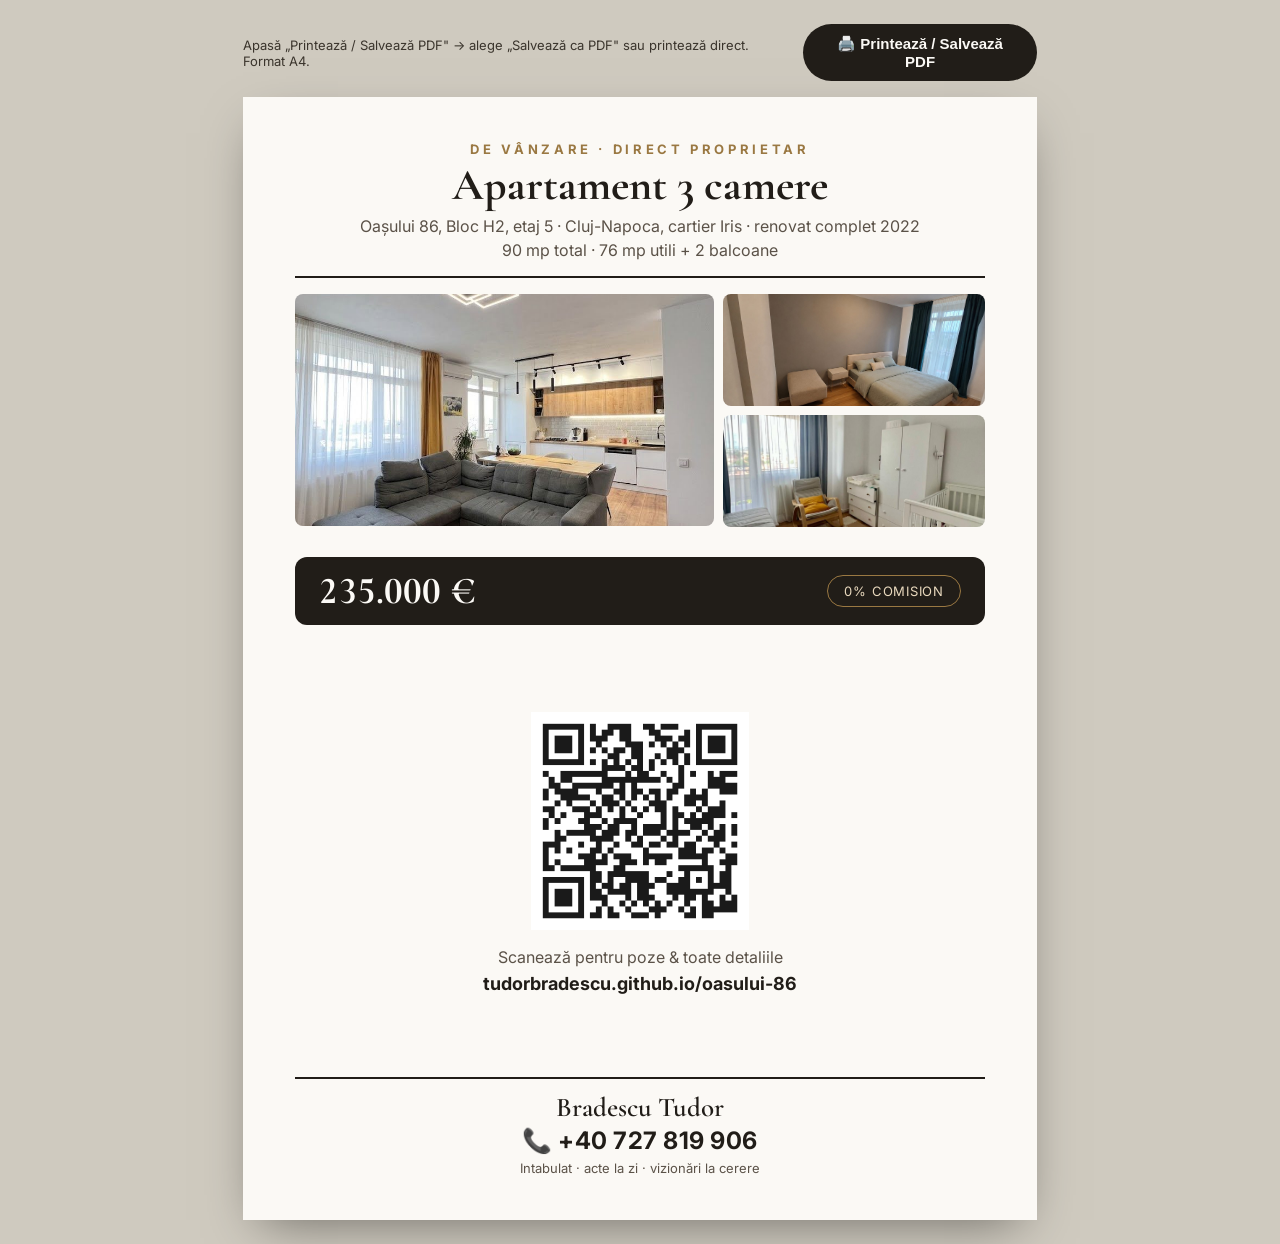
<file: poster.html>
<!DOCTYPE html>
<html lang="ro">
<head>
<meta charset="UTF-8">
<meta name="viewport" content="width=device-width, initial-scale=1.0">
<title>Afiș A4 · Oașului 86</title>
<link href="https://fonts.googleapis.com/css2?family=Cormorant+Garamond:wght@500;600;700&family=Inter:wght@400;500;600;700&display=swap" rel="stylesheet">
<style>
  :root{--ink:#211D18;--gold:#9A7842;--cream:#FBF9F5;--line:#E4DBCB;--soft:#5B5248}
  *{box-sizing:border-box;margin:0;padding:0}
  body{background:#cfcabf;font-family:"Inter",sans-serif;color:var(--ink);padding:24px}
  .toolbar{max-width:794px;margin:0 auto 16px;display:flex;justify-content:space-between;align-items:center;gap:12px}
  .toolbar button{background:var(--ink);color:var(--cream);border:0;border-radius:999px;padding:11px 22px;font-weight:600;cursor:pointer;font-size:15px}
  .toolbar p{font-size:13px;color:#3a342c}
  /* A4 sheet */
  .sheet{
    width:794px;height:1123px;background:var(--cream);margin:0 auto;overflow:hidden;
    box-shadow:0 18px 50px -18px rgba(0,0,0,.5);padding:44px 52px;display:flex;flex-direction:column
  }
  .ph-head{text-align:center;border-bottom:2px solid var(--ink);padding-bottom:14px}
  .ph-eyebrow{font-size:13px;letter-spacing:.28em;text-transform:uppercase;color:var(--gold);font-weight:700}
  .ph-title{font-family:"Cormorant Garamond",serif;font-size:44px;font-weight:700;line-height:1.04;margin:6px 0 5px}
  .ph-sub{font-size:16px;color:var(--soft);line-height:1.5}
  .ph-photos{display:grid;grid-template-columns:1.6fr 1fr;gap:9px;margin:16px 0}
  .ph-photos img{width:100%;height:100%;object-fit:cover;border-radius:8px;max-height:232px}
  .ph-photos .col{display:grid;grid-template-rows:1fr 1fr;gap:9px}
  .ph-photos .col img{max-height:112px}
  .ph-body{display:flex;flex:1;align-items:center;justify-content:center}
  .ph-qr{text-align:center}
  .ph-qr img{width:218px;height:218px}
  .ph-qr .scan{font-size:16px;color:var(--soft);margin-top:12px;line-height:1.4}
  .ph-qr .url{font-weight:700;font-size:18px;color:var(--ink);word-break:break-all;margin-top:4px}
  .ph-price{background:var(--ink);color:var(--cream);border-radius:12px;padding:15px 24px;display:flex;justify-content:space-between;align-items:center;margin:14px 0 8px;flex-wrap:wrap;gap:10px}
  .ph-price .p b{font-family:"Cormorant Garamond",serif;font-size:38px;display:block;line-height:1;font-feature-settings:"lnum" 1,"tnum" 1;font-variant-numeric:lining-nums tabular-nums}
  .ph-price .p span{font-size:13px;color:#c9bda8;letter-spacing:.05em}
  .ph-price .badge{border:1px solid var(--gold);color:#e9d9be;border-radius:999px;padding:7px 16px;font-size:13px;letter-spacing:.06em;text-transform:uppercase}
  .ph-foot{text-align:center;border-top:2px solid var(--ink);padding-top:12px;margin-top:4px}
  .ph-foot .name{font-family:"Cormorant Garamond",serif;font-size:27px;font-weight:600}
  .ph-foot .tel{font-size:24px;font-weight:700;letter-spacing:.02em;margin-top:2px}
  .ph-foot .meta{font-size:13px;color:var(--soft);margin-top:5px}
  @media print{
    @page{size:A4;margin:0}
    html,body{background:#fff;padding:0;margin:0}
    .toolbar{display:none}
    .sheet{box-shadow:none;margin:0;width:210mm;height:295mm;padding:10mm 15mm;overflow:hidden}
    /* force colors/backgrounds to print even if "Background graphics" is off */
    *{-webkit-print-color-adjust:exact !important;print-color-adjust:exact !important}
  }
</style>
</head>
<body>
  <div class="toolbar">
    <p>Apasă „Printează / Salvează PDF" → alege „Salvează ca PDF" sau printează direct. Format A4.</p>
    <button onclick="window.print()">🖨️ Printează / Salvează PDF</button>
  </div>

  <div class="sheet">
    <div class="ph-head">
      <div class="ph-eyebrow">De vânzare · Direct proprietar</div>
      <div class="ph-title">Apartament 3 camere</div>
      <div class="ph-sub">Oașului 86, Bloc H2, etaj 5 · Cluj-Napoca, cartier Iris · renovat complet 2022<br>90 mp total · 76 mp utili + 2 balcoane</div>
    </div>

    <div class="ph-photos">
      <img src="images/img-01.jpg" alt="Living">
      <div class="col">
        <img src="images/img-03.jpg" alt="Dormitor">
        <img src="images/img-05.jpg" alt="Baie">
      </div>
    </div>

    <div class="ph-price">
      <div class="p"><b>235.000 €</b></div>
      <div class="badge">0% comision</div>
    </div>

    <div class="ph-body">
      <div class="ph-qr">
        <img src="images/qr.png" alt="QR cod">
        <div class="scan">Scanează pentru poze &amp; toate detaliile</div>
        <div class="url">tudorbradescu.github.io/oasului-86</div>
      </div>
    </div>

    <div class="ph-foot">
      <div class="name">Bradescu Tudor</div>
      <div class="tel">📞 +40 727 819 906</div>
      <div class="meta">Intabulat · acte la zi · vizionări la cerere</div>
    </div>
  </div>
</body>
</html>
</file>
